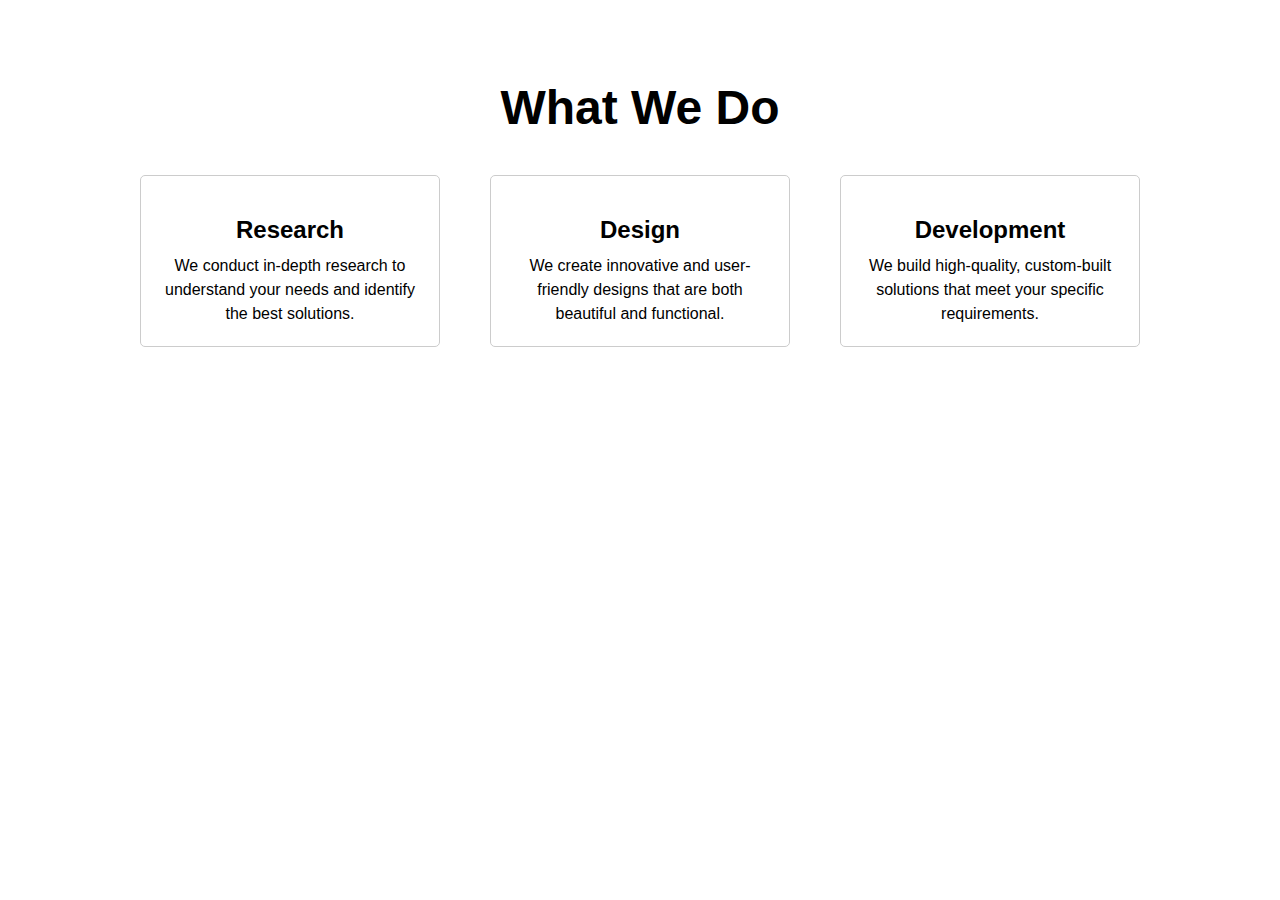
<file: headphones/1-index.html>
<!DOCTYPE html>
<html lang="en">
<head>
    <meta charset="UTF-8">
    <meta name="viewport" content="width=device-width, initial-scale=1.0">
    <title>What We Do</title>
    <link rel="stylesheet" href="1-styles.css">
</head>
<body>

    <section id="what-we-do">
        <h2>What We Do</h2>
        <div class="container">
            <div class="feature">
                <span class="icon-search"></span> 
                <h3>Research</h3>
                <p>We conduct in-depth research to understand your needs and identify the best solutions.</p>
            </div>
            <div class="feature">
                <span class="icon-design"></span> 
                <h3>Design</h3>
                <p>We create innovative and user-friendly designs that are both beautiful and functional.</p>
            </div>
            <div class="feature">
                <span class="icon-development"></span> 
                <h3>Development</h3>
                <p>We build high-quality, custom-built solutions that meet your specific requirements.</p>
            </div>
        </div>
    </section>

</body>
</file>
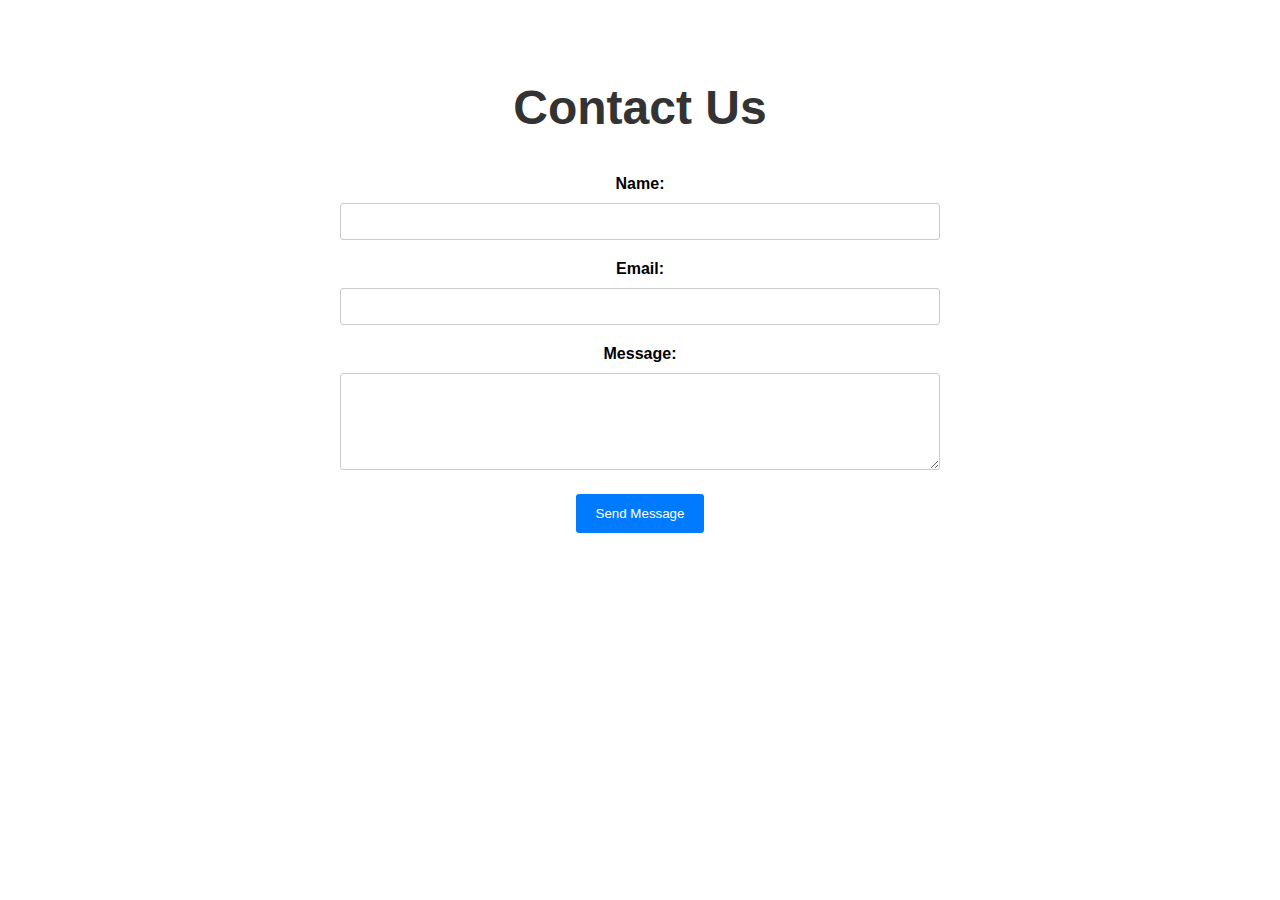
<file: headphones/3-index.html>
<!DOCTYPE html>
<html lang="en">
<head>
    <meta charset="UTF-8">
    <meta name="viewport" content="width=device-width, initial-scale=1.0">
    <title>Headphones</title>
    <link rel="stylesheet" href="3-styles.css">
</head>
<body>

    <section id="what-we-do"> 
        </section>

    <section id="our-results"> 
        </section>

    <section id="contact">
        <h2>Contact Us</h2>
        <form>
            <div>
                <label for="name">Name:</label>
                <input type="text" id="name" name="name" required>
            </div>
            <div>
                <label for="email">Email:</label>
                <input type="email" id="email" name="email" required>
            </div>
            <div>
                <label for="message">Message:</label>
                <textarea id="message" name="message" rows="5" required></textarea>
            </div>
            <button type="submit">Send Message</button>
        </form>
    </section>

    </body>
</html>
</file>
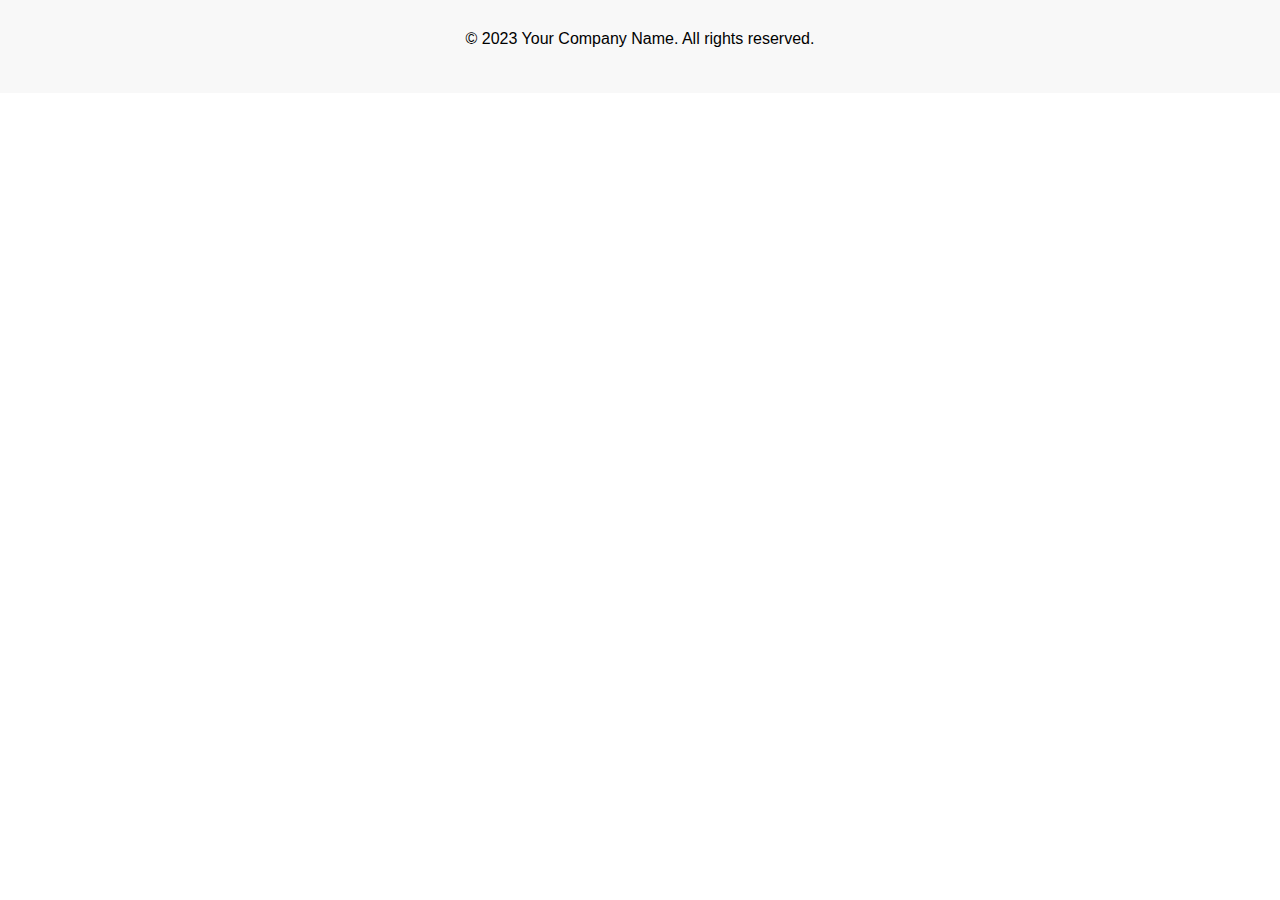
<file: headphones/4-index.html>
<!DOCTYPE html>
<html lang="en">
<head>
    <meta charset="UTF-8">
    <meta name="viewport" content="width=device-width, initial-scale=1.0">
    <title>Headphones</title>
    <link rel="stylesheet" href="4-styles.css">
</head>
<body>

    <section id="what-we-do"> 
        </section>

    <section id="our-results"> 
        </section>

    <section id="contact"> 
        </section>

    <footer>
        <div class="container">
            <p>&copy; 2023 Your Company Name. All rights reserved.</p>
            <ul class="social-media">
                <li><a href="#" target="_blank"><i class="fab fa-facebook-f"></i></a></li>
                <li><a href="#" target="_blank"><i class="fab fa-twitter"></i></a></li>
                <li><a href="#" target="_blank"><i class="fab fa-instagram"></i></a></li>
            </ul>
        </div>
    </footer>

</body>
</html>
</file>
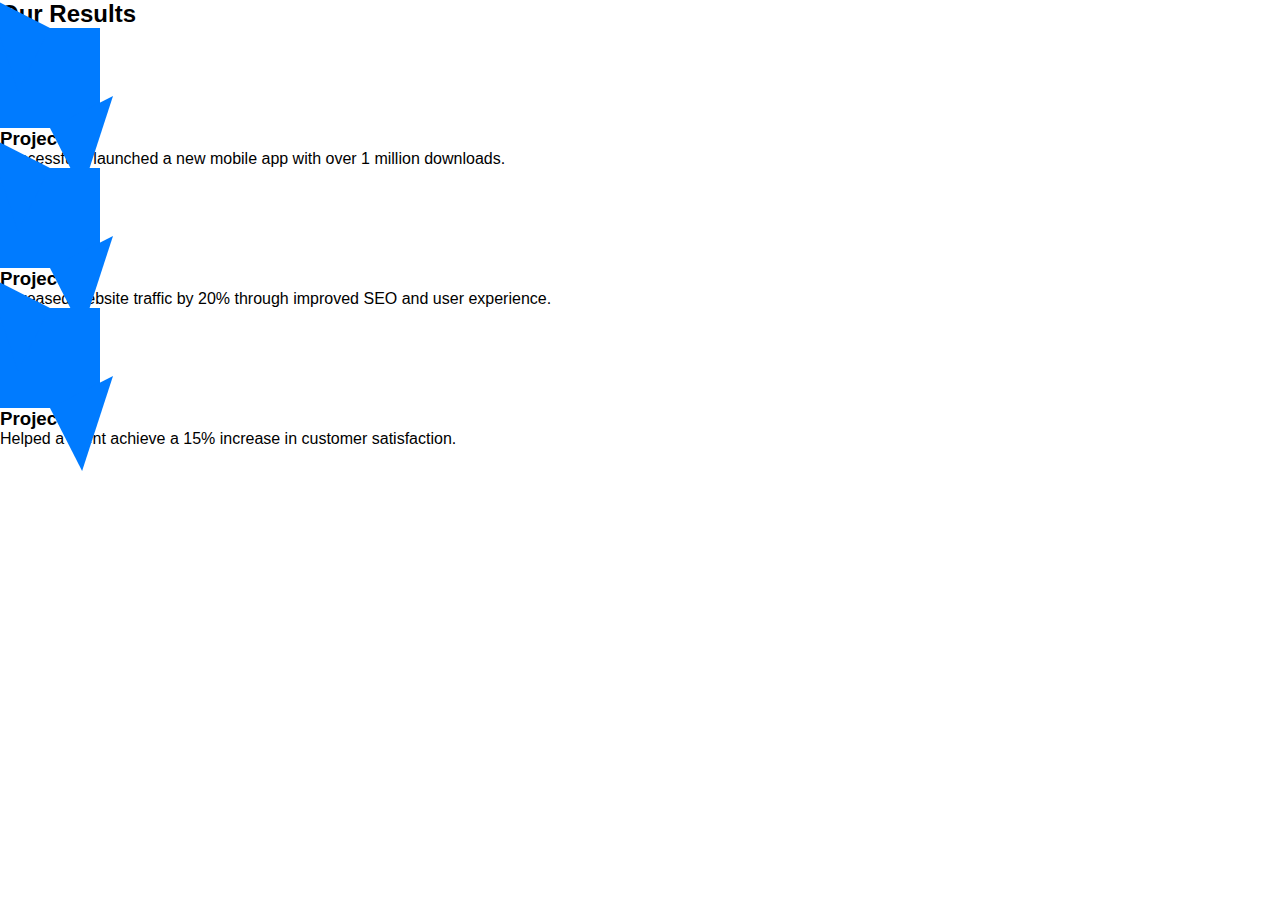
<file: headphones/6-index.html>
<!DOCTYPE html>
<html lang="en">
<head>
    <meta charset="UTF-8">
    <meta name="viewport" content="width=device-width, initial-scale=1.0">
    <title>Headphones</title>
    <link rel="stylesheet" href="6-styles.css">
</head>
<body>

    <section id="what-we-do"> 
        </section>

    <section id="our-results">
        <h2>Our Results</h2>
        <div class="container">
            <div class="result">
                <div class="pentagon"></div> 
                <h3>Project 1</h3>
                <p>Successfully launched a new mobile app with over 1 million downloads.</p>
            </div>
            <div class="result">
                <div class="pentagon"></div> 
                <h3>Project 2</h3>
                <p>Increased website traffic by 20% through improved SEO and user experience.</p>
            </div>
            <div class="result">
                <div class="pentagon"></div> 
                <h3>Project 3</h3>
                <p>Helped a client achieve a 15% increase in customer satisfaction.</p>
            </div>
        </div>
    </section>

    <section id="contact"> 
        </section>

    <footer> 
        </footer>

</body>
</html>
</file>
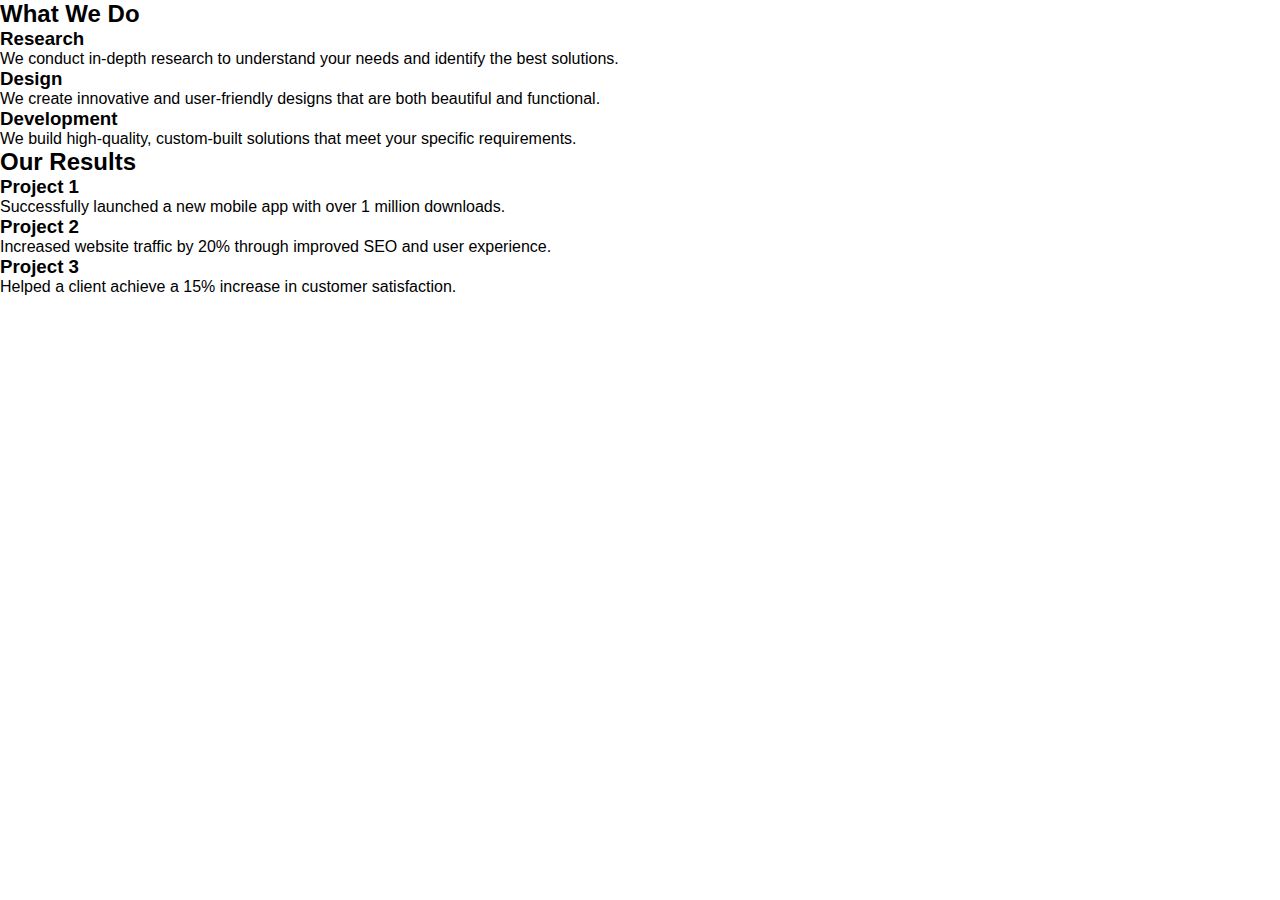
<file: headphones/7-index.html>
<!DOCTYPE html>
<html lang="en">
<head>
    <meta charset="UTF-8">
    <meta name="viewport" content="width=device-width, initial-scale=1.0">
    <title>Headphones</title>
    <link rel="stylesheet" href="7-styles.css">
</head>
<body>

    <section id="what-we-do"> 
        <h2>What We Do</h2>
        <div class="container">
            <div class="feature">
                <span class="icon-search"></span> 
                <h3>Research</h3>
                <p>We conduct in-depth research to understand your needs and identify the best solutions.</p>
            </div>
            <div class="feature">
                <span class="icon-design"></span> 
                <h3>Design</h3>
                <p>We create innovative and user-friendly designs that are both beautiful and functional.</p>
            </div>
            <div class="feature">
                <span class="icon-development"></span> 
                <h3>Development</h3>
                <p>We build high-quality, custom-built solutions that meet your specific requirements.</p>
            </div>
        </div>
    </section>

    <section id="our-results">
        <h2>Our Results</h2>
        <div class="container">
            <div class="result">
                <div class="pentagon"></div> 
                <h3>Project 1</h3>
                <p>Successfully launched a new mobile app with over 1 million downloads.</p>
            </div>
            <div class="result">
                <div class="pentagon"></div> 
                <h3>Project 2</h3>
                <p>Increased website traffic by 20% through improved SEO and user experience.</p>
            </div>
            <div class="result">
                <div class="pentagon"></div> 
                <h3>Project 3</h3>
                <p>Helped a client achieve a 15% increase in customer satisfaction.</p>
            </div>
        </div>
    </section>

    <section id="contact"> 
        </section>

    <footer> 
        </footer>

</body>
</html>
</file>
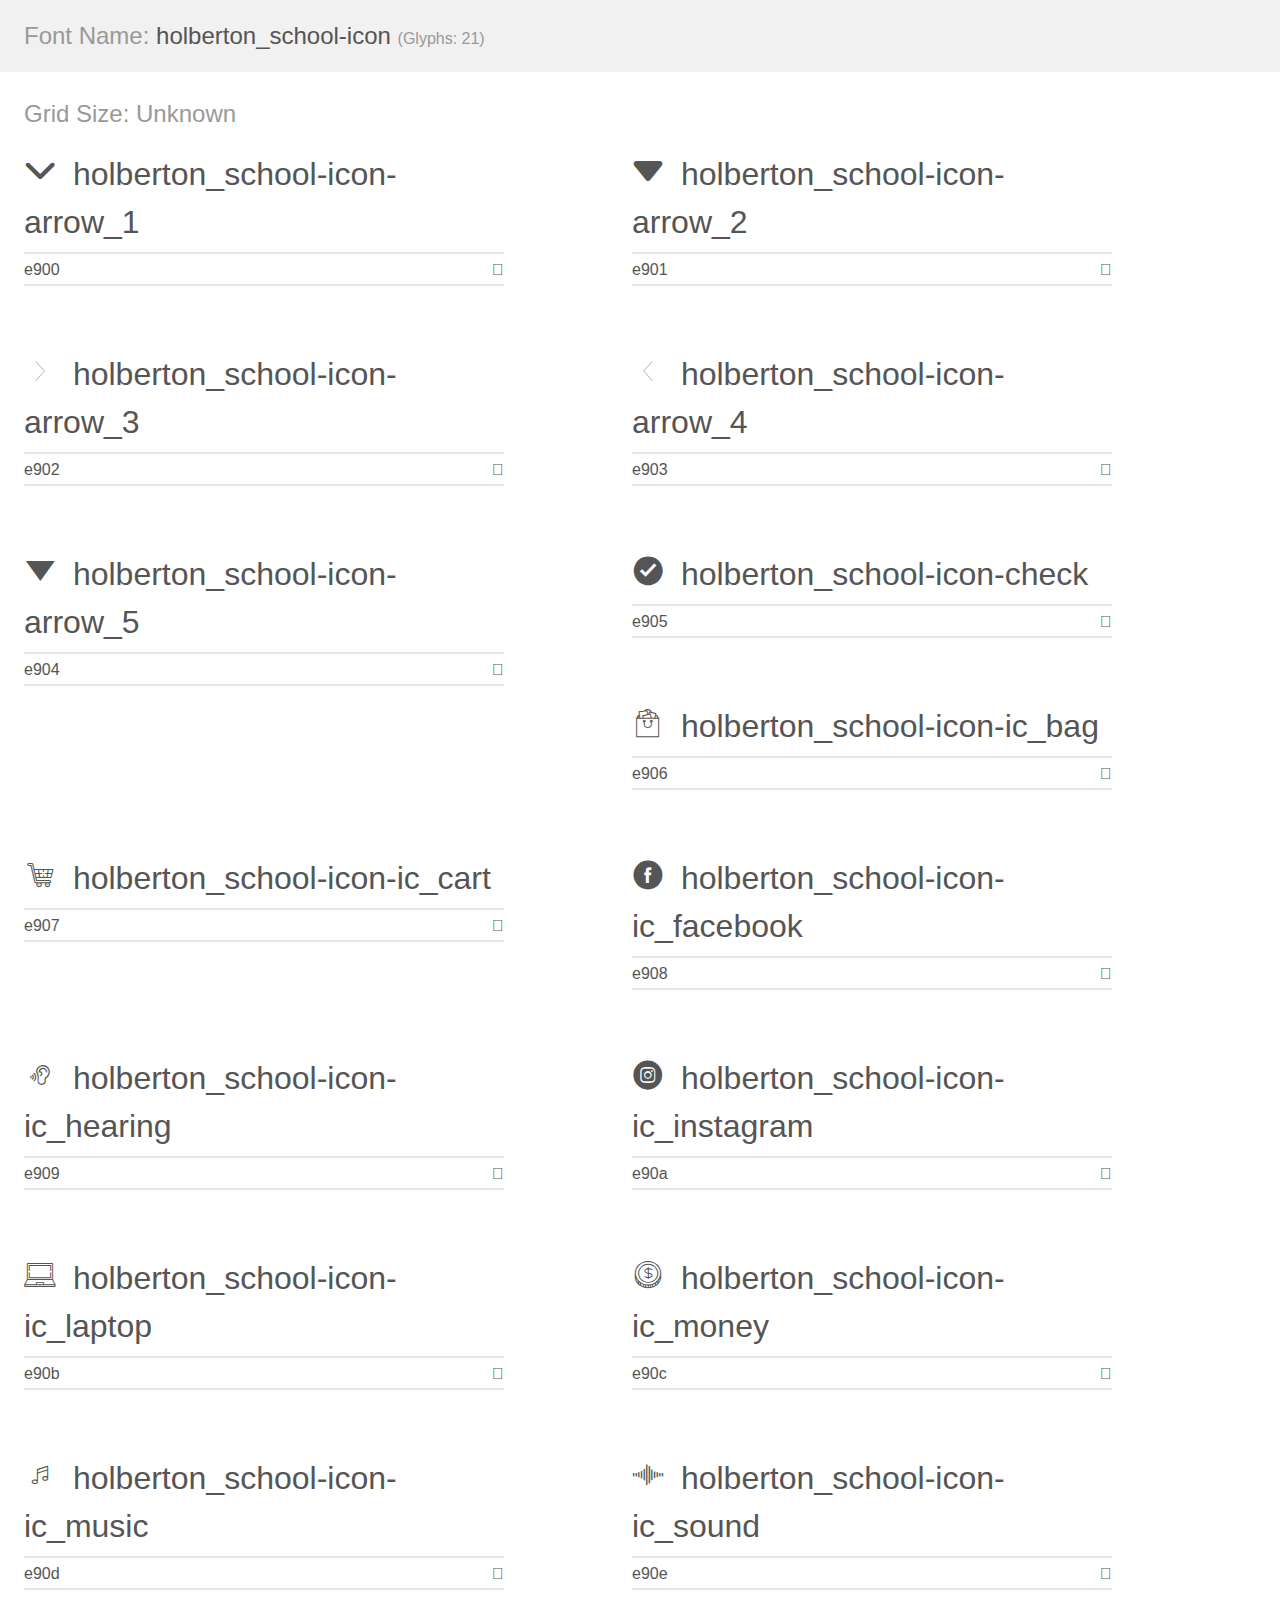
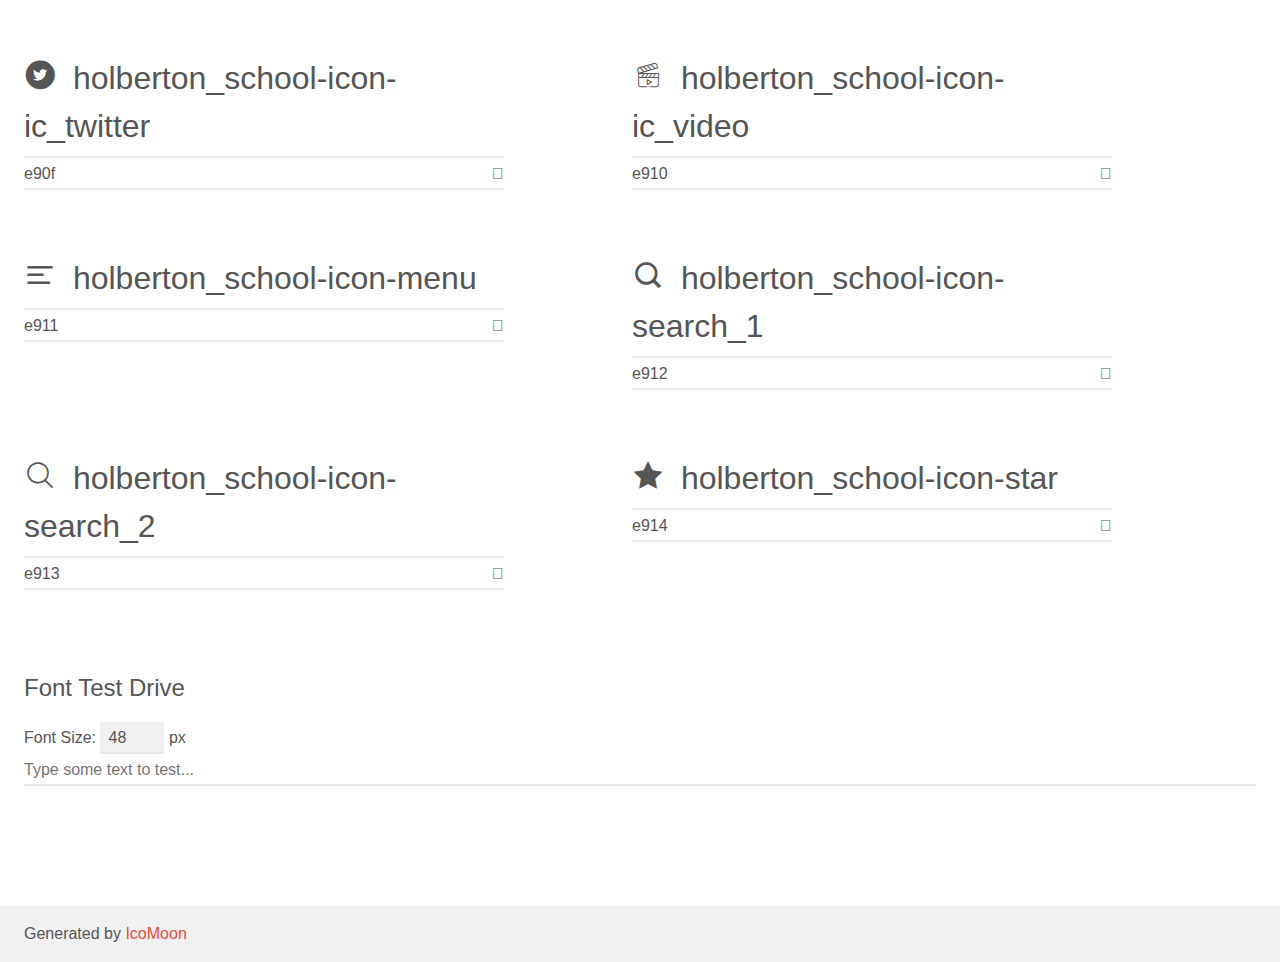
<file: headphones/holberton_school-icon/demo.html>
<!doctype html>
<html>
<head>
    <meta charset="utf-8">
    <title>IcoMoon Demo</title>
    <meta name="description" content="An Icon Font Generated By IcoMoon.io">
    <meta name="viewport" content="width=device-width, initial-scale=1">
    <link rel="stylesheet" href="demo-files/demo.css">
    <link rel="stylesheet" href="style.css"></head>
<body>
    <div class="bgc1 clearfix">
        <h1 class="mhmm mvm"><span class="fgc1">Font Name:</span> holberton_school-icon <small class="fgc1">(Glyphs:&nbsp;21)</small></h1>
    </div>
    <div class="clearfix mhl ptl">
        <h1 class="mvm mtn fgc1">Grid Size: Unknown</h1>
        <div class="glyph fs1">
            <div class="clearfix bshadow0 pbs">
                <span class="holberton_school-icon-arrow_1"></span>
                <span class="mls"> holberton_school-icon-arrow_1</span>
            </div>
            <fieldset class="fs0 size1of1 clearfix hidden-false">
                <input type="text" readonly value="e900" class="unit size1of2" />
                <input type="text" maxlength="1" readonly value="&#xe900;" class="unitRight size1of2 talign-right" />
            </fieldset>
            <div class="fs0 bshadow0 clearfix hidden-true">
                <span class="unit pvs fgc1">liga: </span>
                <input type="text" readonly value="" class="liga unitRight" />
            </div>
        </div>
        <div class="glyph fs1">
            <div class="clearfix bshadow0 pbs">
                <span class="holberton_school-icon-arrow_2"></span>
                <span class="mls"> holberton_school-icon-arrow_2</span>
            </div>
            <fieldset class="fs0 size1of1 clearfix hidden-false">
                <input type="text" readonly value="e901" class="unit size1of2" />
                <input type="text" maxlength="1" readonly value="&#xe901;" class="unitRight size1of2 talign-right" />
            </fieldset>
            <div class="fs0 bshadow0 clearfix hidden-true">
                <span class="unit pvs fgc1">liga: </span>
                <input type="text" readonly value="" class="liga unitRight" />
            </div>
        </div>
        <div class="glyph fs1">
            <div class="clearfix bshadow0 pbs">
                <span class="holberton_school-icon-arrow_3"></span>
                <span class="mls"> holberton_school-icon-arrow_3</span>
            </div>
            <fieldset class="fs0 size1of1 clearfix hidden-false">
                <input type="text" readonly value="e902" class="unit size1of2" />
                <input type="text" maxlength="1" readonly value="&#xe902;" class="unitRight size1of2 talign-right" />
            </fieldset>
            <div class="fs0 bshadow0 clearfix hidden-true">
                <span class="unit pvs fgc1">liga: </span>
                <input type="text" readonly value="" class="liga unitRight" />
            </div>
        </div>
        <div class="glyph fs1">
            <div class="clearfix bshadow0 pbs">
                <span class="holberton_school-icon-arrow_4"></span>
                <span class="mls"> holberton_school-icon-arrow_4</span>
            </div>
            <fieldset class="fs0 size1of1 clearfix hidden-false">
                <input type="text" readonly value="e903" class="unit size1of2" />
                <input type="text" maxlength="1" readonly value="&#xe903;" class="unitRight size1of2 talign-right" />
            </fieldset>
            <div class="fs0 bshadow0 clearfix hidden-true">
                <span class="unit pvs fgc1">liga: </span>
                <input type="text" readonly value="" class="liga unitRight" />
            </div>
        </div>
        <div class="glyph fs1">
            <div class="clearfix bshadow0 pbs">
                <span class="holberton_school-icon-arrow_5"></span>
                <span class="mls"> holberton_school-icon-arrow_5</span>
            </div>
            <fieldset class="fs0 size1of1 clearfix hidden-false">
                <input type="text" readonly value="e904" class="unit size1of2" />
                <input type="text" maxlength="1" readonly value="&#xe904;" class="unitRight size1of2 talign-right" />
            </fieldset>
            <div class="fs0 bshadow0 clearfix hidden-true">
                <span class="unit pvs fgc1">liga: </span>
                <input type="text" readonly value="" class="liga unitRight" />
            </div>
        </div>
        <div class="glyph fs1">
            <div class="clearfix bshadow0 pbs">
                <span class="holberton_school-icon-check"></span>
                <span class="mls"> holberton_school-icon-check</span>
            </div>
            <fieldset class="fs0 size1of1 clearfix hidden-false">
                <input type="text" readonly value="e905" class="unit size1of2" />
                <input type="text" maxlength="1" readonly value="&#xe905;" class="unitRight size1of2 talign-right" />
            </fieldset>
            <div class="fs0 bshadow0 clearfix hidden-true">
                <span class="unit pvs fgc1">liga: </span>
                <input type="text" readonly value="" class="liga unitRight" />
            </div>
        </div>
        <div class="glyph fs1">
            <div class="clearfix bshadow0 pbs">
                <span class="holberton_school-icon-ic_bag"></span>
                <span class="mls"> holberton_school-icon-ic_bag</span>
            </div>
            <fieldset class="fs0 size1of1 clearfix hidden-false">
                <input type="text" readonly value="e906" class="unit size1of2" />
                <input type="text" maxlength="1" readonly value="&#xe906;" class="unitRight size1of2 talign-right" />
            </fieldset>
            <div class="fs0 bshadow0 clearfix hidden-true">
                <span class="unit pvs fgc1">liga: </span>
                <input type="text" readonly value="" class="liga unitRight" />
            </div>
        </div>
        <div class="glyph fs1">
            <div class="clearfix bshadow0 pbs">
                <span class="holberton_school-icon-ic_cart"></span>
                <span class="mls"> holberton_school-icon-ic_cart</span>
            </div>
            <fieldset class="fs0 size1of1 clearfix hidden-false">
                <input type="text" readonly value="e907" class="unit size1of2" />
                <input type="text" maxlength="1" readonly value="&#xe907;" class="unitRight size1of2 talign-right" />
            </fieldset>
            <div class="fs0 bshadow0 clearfix hidden-true">
                <span class="unit pvs fgc1">liga: </span>
                <input type="text" readonly value="" class="liga unitRight" />
            </div>
        </div>
        <div class="glyph fs1">
            <div class="clearfix bshadow0 pbs">
                <span class="holberton_school-icon-ic_facebook"></span>
                <span class="mls"> holberton_school-icon-ic_facebook</span>
            </div>
            <fieldset class="fs0 size1of1 clearfix hidden-false">
                <input type="text" readonly value="e908" class="unit size1of2" />
                <input type="text" maxlength="1" readonly value="&#xe908;" class="unitRight size1of2 talign-right" />
            </fieldset>
            <div class="fs0 bshadow0 clearfix hidden-true">
                <span class="unit pvs fgc1">liga: </span>
                <input type="text" readonly value="" class="liga unitRight" />
            </div>
        </div>
        <div class="glyph fs1">
            <div class="clearfix bshadow0 pbs">
                <span class="holberton_school-icon-ic_hearing"></span>
                <span class="mls"> holberton_school-icon-ic_hearing</span>
            </div>
            <fieldset class="fs0 size1of1 clearfix hidden-false">
                <input type="text" readonly value="e909" class="unit size1of2" />
                <input type="text" maxlength="1" readonly value="&#xe909;" class="unitRight size1of2 talign-right" />
            </fieldset>
            <div class="fs0 bshadow0 clearfix hidden-true">
                <span class="unit pvs fgc1">liga: </span>
                <input type="text" readonly value="" class="liga unitRight" />
            </div>
        </div>
        <div class="glyph fs1">
            <div class="clearfix bshadow0 pbs">
                <span class="holberton_school-icon-ic_instagram"></span>
                <span class="mls"> holberton_school-icon-ic_instagram</span>
            </div>
            <fieldset class="fs0 size1of1 clearfix hidden-false">
                <input type="text" readonly value="e90a" class="unit size1of2" />
                <input type="text" maxlength="1" readonly value="&#xe90a;" class="unitRight size1of2 talign-right" />
            </fieldset>
            <div class="fs0 bshadow0 clearfix hidden-true">
                <span class="unit pvs fgc1">liga: </span>
                <input type="text" readonly value="" class="liga unitRight" />
            </div>
        </div>
        <div class="glyph fs1">
            <div class="clearfix bshadow0 pbs">
                <span class="holberton_school-icon-ic_laptop"></span>
                <span class="mls"> holberton_school-icon-ic_laptop</span>
            </div>
            <fieldset class="fs0 size1of1 clearfix hidden-false">
                <input type="text" readonly value="e90b" class="unit size1of2" />
                <input type="text" maxlength="1" readonly value="&#xe90b;" class="unitRight size1of2 talign-right" />
            </fieldset>
            <div class="fs0 bshadow0 clearfix hidden-true">
                <span class="unit pvs fgc1">liga: </span>
                <input type="text" readonly value="" class="liga unitRight" />
            </div>
        </div>
        <div class="glyph fs1">
            <div class="clearfix bshadow0 pbs">
                <span class="holberton_school-icon-ic_money"></span>
                <span class="mls"> holberton_school-icon-ic_money</span>
            </div>
            <fieldset class="fs0 size1of1 clearfix hidden-false">
                <input type="text" readonly value="e90c" class="unit size1of2" />
                <input type="text" maxlength="1" readonly value="&#xe90c;" class="unitRight size1of2 talign-right" />
            </fieldset>
            <div class="fs0 bshadow0 clearfix hidden-true">
                <span class="unit pvs fgc1">liga: </span>
                <input type="text" readonly value="" class="liga unitRight" />
            </div>
        </div>
        <div class="glyph fs1">
            <div class="clearfix bshadow0 pbs">
                <span class="holberton_school-icon-ic_music"></span>
                <span class="mls"> holberton_school-icon-ic_music</span>
            </div>
            <fieldset class="fs0 size1of1 clearfix hidden-false">
                <input type="text" readonly value="e90d" class="unit size1of2" />
                <input type="text" maxlength="1" readonly value="&#xe90d;" class="unitRight size1of2 talign-right" />
            </fieldset>
            <div class="fs0 bshadow0 clearfix hidden-true">
                <span class="unit pvs fgc1">liga: </span>
                <input type="text" readonly value="" class="liga unitRight" />
            </div>
        </div>
        <div class="glyph fs1">
            <div class="clearfix bshadow0 pbs">
                <span class="holberton_school-icon-ic_sound"></span>
                <span class="mls"> holberton_school-icon-ic_sound</span>
            </div>
            <fieldset class="fs0 size1of1 clearfix hidden-false">
                <input type="text" readonly value="e90e" class="unit size1of2" />
                <input type="text" maxlength="1" readonly value="&#xe90e;" class="unitRight size1of2 talign-right" />
            </fieldset>
            <div class="fs0 bshadow0 clearfix hidden-true">
                <span class="unit pvs fgc1">liga: </span>
                <input type="text" readonly value="" class="liga unitRight" />
            </div>
        </div>
        <div class="glyph fs1">
            <div class="clearfix bshadow0 pbs">
                <span class="holberton_school-icon-ic_twitter"></span>
                <span class="mls"> holberton_school-icon-ic_twitter</span>
            </div>
            <fieldset class="fs0 size1of1 clearfix hidden-false">
                <input type="text" readonly value="e90f" class="unit size1of2" />
                <input type="text" maxlength="1" readonly value="&#xe90f;" class="unitRight size1of2 talign-right" />
            </fieldset>
            <div class="fs0 bshadow0 clearfix hidden-true">
                <span class="unit pvs fgc1">liga: </span>
                <input type="text" readonly value="" class="liga unitRight" />
            </div>
        </div>
        <div class="glyph fs1">
            <div class="clearfix bshadow0 pbs">
                <span class="holberton_school-icon-ic_video"></span>
                <span class="mls"> holberton_school-icon-ic_video</span>
            </div>
            <fieldset class="fs0 size1of1 clearfix hidden-false">
                <input type="text" readonly value="e910" class="unit size1of2" />
                <input type="text" maxlength="1" readonly value="&#xe910;" class="unitRight size1of2 talign-right" />
            </fieldset>
            <div class="fs0 bshadow0 clearfix hidden-true">
                <span class="unit pvs fgc1">liga: </span>
                <input type="text" readonly value="" class="liga unitRight" />
            </div>
        </div>
        <div class="glyph fs1">
            <div class="clearfix bshadow0 pbs">
                <span class="holberton_school-icon-menu"></span>
                <span class="mls"> holberton_school-icon-menu</span>
            </div>
            <fieldset class="fs0 size1of1 clearfix hidden-false">
                <input type="text" readonly value="e911" class="unit size1of2" />
                <input type="text" maxlength="1" readonly value="&#xe911;" class="unitRight size1of2 talign-right" />
            </fieldset>
            <div class="fs0 bshadow0 clearfix hidden-true">
                <span class="unit pvs fgc1">liga: </span>
                <input type="text" readonly value="" class="liga unitRight" />
            </div>
        </div>
        <div class="glyph fs1">
            <div class="clearfix bshadow0 pbs">
                <span class="holberton_school-icon-search_1"></span>
                <span class="mls"> holberton_school-icon-search_1</span>
            </div>
            <fieldset class="fs0 size1of1 clearfix hidden-false">
                <input type="text" readonly value="e912" class="unit size1of2" />
                <input type="text" maxlength="1" readonly value="&#xe912;" class="unitRight size1of2 talign-right" />
            </fieldset>
            <div class="fs0 bshadow0 clearfix hidden-true">
                <span class="unit pvs fgc1">liga: </span>
                <input type="text" readonly value="" class="liga unitRight" />
            </div>
        </div>
        <div class="glyph fs1">
            <div class="clearfix bshadow0 pbs">
                <span class="holberton_school-icon-search_2"></span>
                <span class="mls"> holberton_school-icon-search_2</span>
            </div>
            <fieldset class="fs0 size1of1 clearfix hidden-false">
                <input type="text" readonly value="e913" class="unit size1of2" />
                <input type="text" maxlength="1" readonly value="&#xe913;" class="unitRight size1of2 talign-right" />
            </fieldset>
            <div class="fs0 bshadow0 clearfix hidden-true">
                <span class="unit pvs fgc1">liga: </span>
                <input type="text" readonly value="" class="liga unitRight" />
            </div>
        </div>
        <div class="glyph fs1">
            <div class="clearfix bshadow0 pbs">
                <span class="holberton_school-icon-star"></span>
                <span class="mls"> holberton_school-icon-star</span>
            </div>
            <fieldset class="fs0 size1of1 clearfix hidden-false">
                <input type="text" readonly value="e914" class="unit size1of2" />
                <input type="text" maxlength="1" readonly value="&#xe914;" class="unitRight size1of2 talign-right" />
            </fieldset>
            <div class="fs0 bshadow0 clearfix hidden-true">
                <span class="unit pvs fgc1">liga: </span>
                <input type="text" readonly value="" class="liga unitRight" />
            </div>
        </div>
    </div>

    <!--[if gt IE 8]><!-->
    <div class="mhl clearfix mbl">
        <h1>Font Test Drive</h1>
        <label>
            Font Size: <input id="fontSize" type="number" class="textbox0 mbm"
            min="8" value="48" />
            px
        </label>
        <input id="testText" type="text" class="phl size1of1 mvl"
        placeholder="Type some text to test..." value=""/>
        <div id="testDrive" class="holberton_school-icon-" style="font-family: holberton_school-icon">&nbsp;
        </div>
    </div>
    <!--<![endif]-->
    <div class="bgc1 clearfix">
        <p class="mhl">Generated by <a href="https://icomoon.io/app">IcoMoon</a></p>
    </div>

    <script src="demo-files/demo.js"></script>
</body>
</html>
</file>
<file: headphones/1-styles.css>
* {
    margin: 0;
    padding: 0;
    box-sizing: border-box;
}

body {
    font-family: 'Source Sans Pro', sans-serif;
}

/* What We Do Section */
#what-we-do {
    padding: 80px 0;
    text-align: center;
}

#what-we-do h2 {
    font-size: 3rem;
    margin-bottom: 40px;
}

.container {
    max-width: 1000px;
    margin: 0 auto;
    display: flex;
    flex-wrap: wrap;
    justify-content: space-between; 
}

.feature {
    width: 30%; 
    margin-bottom: 40px;
    padding: 20px;
    border: 1px solid #ccc;
    border-radius: 5px;
}

.feature span {
    font-size: 2rem;
    color: #007bff; 
    margin-bottom: 20px;
    display: block; 
}

.feature h3 {
    font-size: 1.5rem;
    margin-bottom: 10px;
}

.feature p {
    font-size: 1rem;
    line-height: 1.5;
}

/* Responsive Design (Adjust as needed) */
@media screen and (max-width: 768px) {
    .feature {
        width: 45%; 
    }
}

@media screen and (max-width: 480px) {
    .container {
        flex-direction: column;
        align-items: center;
    }

    .feature {
        width: 100%;
        margin-bottom: 30px;
    }
}
</file>
<file: headphones/3-styles.css>
* {
    margin: 0;
    padding: 0;
    box-sizing: border-box;
}

body {
    font-family: 'Source Sans Pro', sans-serif;
}

/* Header Styles (from 0-styles.css) */
/* ... (Your header styles here) ... */

/* What We Do Section (from 1-styles.css) */
/* ... (Your What We Do section styles here) ... */

/* Our Results Section (from 2-styles.css) */
/* ... (Your Our Results section styles here) ... */

/* Contact Us Section */
#contact {
    padding: 80px 0;
    text-align: center;
}

#contact h2 {
    font-size: 3rem;
    margin-bottom: 40px;
    color: #333; 
}

form {
    max-width: 600px;
    margin: 0 auto;
}

label {
    display: block;
    margin-bottom: 10px;
    font-weight: bold;
}

input[type="text"],
input[type="email"],
textarea {
    width: 100%;
    padding: 10px;
    margin-bottom: 20px;
    border: 1px solid #ccc;
    border-radius: 3px;
}

textarea {
    resize: vertical; 
}

button[type="submit"] {
    background-color: #007bff; 
    color: #fff;
    border: none;
    padding: 12px 20px;
    border-radius: 3px;
    cursor: pointer;
}

button[type="submit"]:hover {
    background-color: #0062cc;
}

/* Responsive Design (Adjust as needed) */
@media screen and (max-width: 480px) {
    form {
        max-width: 100%;
        padding: 20px;
    }
}
</file>
<file: headphones/4-styles.css>
* {
    margin: 0;
    padding: 0;
    box-sizing: border-box;
}

body {
    font-family: 'Source Sans Pro', sans-serif;
}

/* Header Styles (from 0-styles.css) */
/* ... (Your header styles here) ... */

/* What We Do Section (from 1-styles.css) */
/* ... (Your What We Do section styles here) ... */

/* Our Results Section (from 2-styles.css) */
/* ... (Your Our Results section styles here) ... */

/* Contact Us Section (from 3-styles.css) */
/* ... (Your Contact Us section styles here) ... */

/* Footer */
footer {
    background-color: #f8f8f8; /* Example: Light gray background */
    padding: 30px 0;
    text-align: center;
}

.container {
    max-width: 1000px;
    margin: 0 auto;
}

footer p {
    margin-bottom: 15px;
}

.social-media {
    list-style: none;
    display: flex;
    justify-content: center;
}

.social-media li {
    margin: 0 10px;
}

.social-media a {
    color: #333; 
    font-size: 1.5rem;
}

/* Add hover effect to social media icons */
.social-media a:hover {
    color: #007bff; 
}
</file>
<file: headphones/6-styles.css>
* {
    margin: 0;
    padding: 0;
    box-sizing: border-box;
}

body {
    font-family: 'Source Sans Pro', sans-serif;
}

/* ... (Other section styles here) ... */

/* Our Results Section */
#our-results {
    /* ... (Previous styles for #our-results) ... */
}

.result {
    /* ... (Previous styles for .result) ... */
}

.pentagon {
    width: 100px; /* Adjust size as needed */
    height: 100px; 
    background-color: #007bff; /* Example: Blue color */
    position: relative;
}

.pentagon:before,
.pentagon:after {
    content: "";
    position: absolute;
    width: 0;
    height: 0;
    border-width: 50px; /* Adjust for pentagon size */
    border-style: solid;
    border-color: transparent transparent #007bff transparent; /* Match background color */
}

.pentagon:before {
    left: 0;
    top: -50px;
    transform: rotate(72deg); 
}

.pentagon:after {
    right: 0;
    bottom: -50px;
    transform: rotate(-72deg);
}
</file>
<file: headphones/7-styles.css>
* {
    margin: 0;
    padding: 0;
    box-sizing: border-box;
}

body {
    font-family: 'Source Sans Pro', sans-serif;
}

/* Header Styles (from 0-styles.css) */
/* ... (Your header styles here) ... */

/* What We Do Section */
#what-we-do {
    /* ... (Previous styles for #what-we-do) ... */
}

.feature {
    /* ... (Previous styles for .feature) ... */
    transition: transform 0.3s ease-in-out; /* Add transition for smooth animation */
}

.feature:hover {
    transform: scale(1.05); /* Slightly enlarge on hover */
}

/* Our Results Section */
#our-results {
    /* ... (Previous styles for #our-results) ... */
}

.result {
    /* ... (Previous styles for .result) ... */
    transition: transform 0.3s ease-in-out; /* Add transition for smooth animation */
}

.result:hover {
    transform: translateY(-10px); /* Slightly move up on hover */
}

.pentagon {
    /* ... (Previous styles for .pentagon) ... */
    animation: rotate 2s infinite linear; /* Continuous rotation animation */
}

@keyframes rotate {
    0% { transform: rotate(0deg); }
    100% { transform: rotate(360deg); }
}
</file>
<file: headphones/holberton_school-icon/demo-files/demo.css>
body {
  padding: 0;
  margin: 0;
  font-family: sans-serif;
  font-size: 1em;
  line-height: 1.5;
  color: #555;
  background: #fff;
}
h1 {
  font-size: 1.5em;
  font-weight: normal;
}
small {
  font-size: .66666667em;
}
a {
  color: #e74c3c;
  text-decoration: none;
}
a:hover, a:focus {
  box-shadow: 0 1px #e74c3c;
}
.bshadow0, input {
  box-shadow: inset 0 -2px #e7e7e7;
}
input:hover {
  box-shadow: inset 0 -2px #ccc;
}
input, fieldset {
  font-family: sans-serif;
  font-size: 1em;
  margin: 0;
  padding: 0;
  border: 0;
}
input {
  color: inherit;
  line-height: 1.5;
  height: 1.5em;
  padding: .25em 0;
}
input:focus {
  outline: none;
  box-shadow: inset 0 -2px #449fdb;
}
.glyph {
  font-size: 16px;
  width: 15em;
  padding-bottom: 1em;
  margin-right: 4em;
  margin-bottom: 1em;
  float: left;
  overflow: hidden;
}
.liga {
  width: 80%;
  width: calc(100% - 2.5em);
}
.talign-right {
  text-align: right;
}
.talign-center {
  text-align: center;
}
.bgc1 {
  background: #f1f1f1;
}
.fgc1 {
  color: #999;
}
.fgc0 {
  color: #000;
}
p {
  margin-top: 1em;
  margin-bottom: 1em;
}
.mvm {
  margin-top: .75em;
  margin-bottom: .75em;
}
.mtn {
  margin-top: 0;
}
.mtl, .mal {
  margin-top: 1.5em;
}
.mbl, .mal {
  margin-bottom: 1.5em;
}
.mal, .mhl {
  margin-left: 1.5em;
  margin-right: 1.5em;
}
.mhmm {
  margin-left: 1em;
  margin-right: 1em;
}
.mls {
  margin-left: .25em;
}
.ptl {
  padding-top: 1.5em;
}
.pbs, .pvs {
  padding-bottom: .25em;
}
.pvs, .pts {
  padding-top: .25em;
}
.unit {
  float: left;
}
.unitRight {
  float: right;
}
.size1of2 {
  width: 50%;
}
.size1of1 {
  width: 100%;
}
.clearfix:before, .clearfix:after {
  content: " ";
  display: table;
}
.clearfix:after {
  clear: both;
}
.hidden-true {
  display: none;
}
.textbox0 {
  width: 3em;
  background: #f1f1f1;
  padding: .25em .5em;
  line-height: 1.5;
  height: 1.5em;
}
#testDrive {
  display: block;
  padding-top: 24px;
  line-height: 1.5;
}
.fs0 {
  font-size: 16px;
}
.fs1 {
  font-size: 32px;
}
</file>
<file: headphones/holberton_school-icon/style.css>
@font-face {
  font-family: 'holberton_school-icon';
  src:  url('fonts/holberton_school-icon.eot?sq4eq4');
  src:  url('fonts/holberton_school-icon.eot?sq4eq4#iefix') format('embedded-opentype'),
    url('fonts/holberton_school-icon.ttf?sq4eq4') format('truetype'),
    url('fonts/holberton_school-icon.woff?sq4eq4') format('woff'),
    url('fonts/holberton_school-icon.svg?sq4eq4#holberton_school-icon') format('svg');
  font-weight: normal;
  font-style: normal;
  font-display: block;
}

[class^="holberton_school-icon-"], [class*=" holberton_school-icon-"] {
  /* use !important to prevent issues with browser extensions that change fonts */
  font-family: 'holberton_school-icon' !important;
  speak: none;
  font-style: normal;
  font-weight: normal;
  font-variant: normal;
  text-transform: none;
  line-height: 1;

  /* Better Font Rendering =========== */
  -webkit-font-smoothing: antialiased;
  -moz-osx-font-smoothing: grayscale;
}

.holberton_school-icon-arrow_1:before {
  content: "\e900";
}
.holberton_school-icon-arrow_2:before {
  content: "\e901";
}
.holberton_school-icon-arrow_3:before {
  content: "\e902";
}
.holberton_school-icon-arrow_4:before {
  content: "\e903";
}
.holberton_school-icon-arrow_5:before {
  content: "\e904";
}
.holberton_school-icon-check:before {
  content: "\e905";
}
.holberton_school-icon-ic_bag:before {
  content: "\e906";
}
.holberton_school-icon-ic_cart:before {
  content: "\e907";
}
.holberton_school-icon-ic_facebook:before {
  content: "\e908";
}
.holberton_school-icon-ic_hearing:before {
  content: "\e909";
}
.holberton_school-icon-ic_instagram:before {
  content: "\e90a";
}
.holberton_school-icon-ic_laptop:before {
  content: "\e90b";
}
.holberton_school-icon-ic_money:before {
  content: "\e90c";
}
.holberton_school-icon-ic_music:before {
  content: "\e90d";
}
.holberton_school-icon-ic_sound:before {
  content: "\e90e";
}
.holberton_school-icon-ic_twitter:before {
  content: "\e90f";
}
.holberton_school-icon-ic_video:before {
  content: "\e910";
}
.holberton_school-icon-menu:before {
  content: "\e911";
}
.holberton_school-icon-search_1:before {
  content: "\e912";
}
.holberton_school-icon-search_2:before {
  content: "\e913";
}
.holberton_school-icon-star:before {
  content: "\e914";
}
</file>
